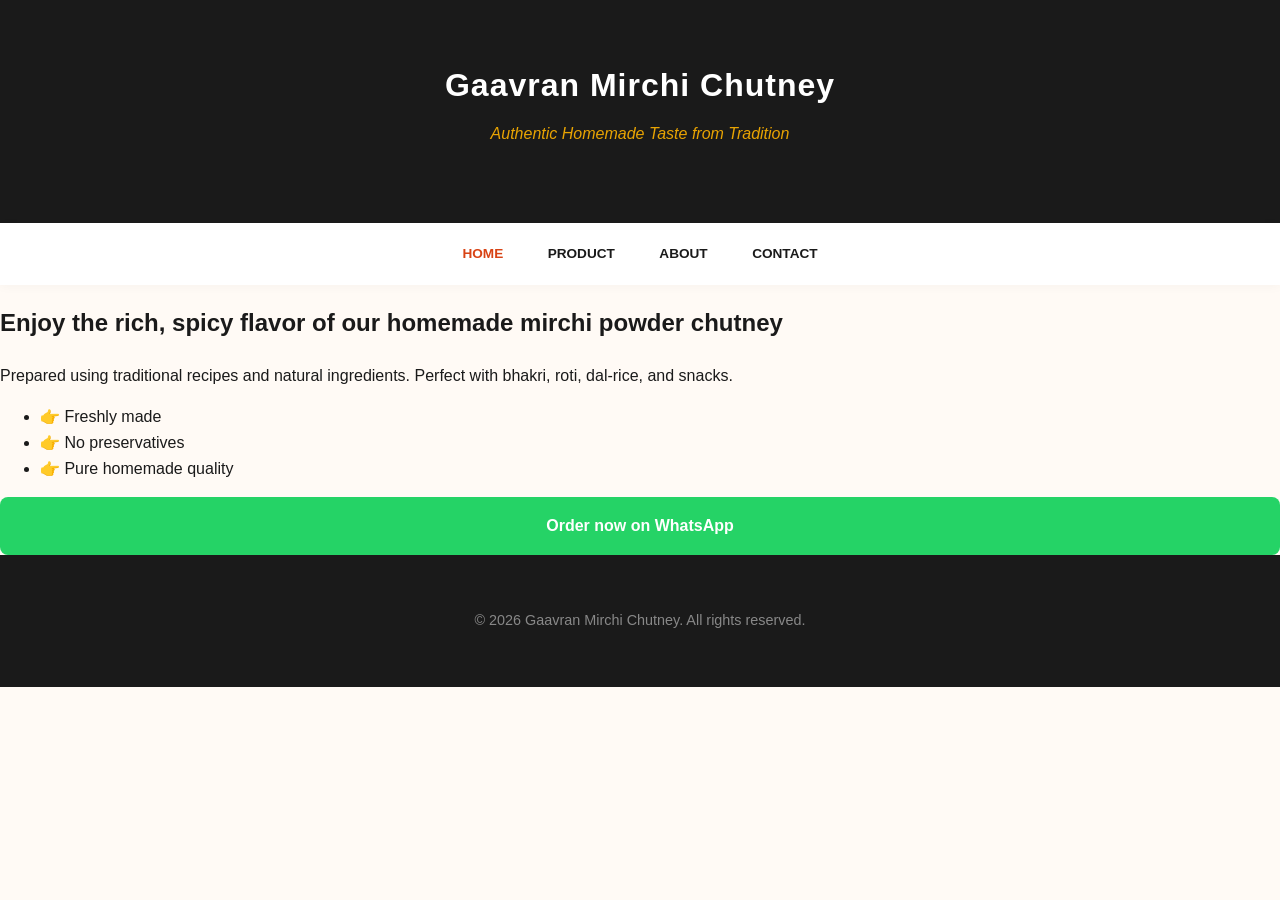
<file: index.html>
<!DOCTYPE html>
<html>
<head>
    <title>Gaavran Mirchi Chutney - Home</title>
    <link rel="stylesheet" href="style.css">
</head>
<body>

<header>
    <h1>Gaavran Mirchi Chutney</h1>
    <p>Authentic Homemade Taste from Tradition</p>
</header>

<nav>
    <a href="index.html" class="active">Home</a>
    <a href="products.html">Product</a>
    <a href="about.html">About</a>
    <a href="contact.html">Contact</a>
</nav>

<section id="home" class="banner">
    <h2>Enjoy the rich, spicy flavor of our homemade mirchi powder chutney</h2>
    <p>Prepared using traditional recipes and natural ingredients. Perfect with bhakri, roti, dal-rice, and snacks.</p>
    <ul>
        <li>👉 Freshly made</li>
        <li>👉 No preservatives</li>
        <li>👉 Pure homemade quality</li>
    </ul>
    <a class="whatsapp-btn" href="https://wa.me/919876543210?text=Hi,%20I%20want%20to%20order%20Mirchi%20Powder%20Chutney" target="_blank">Order now on WhatsApp</a>
</section>

<footer>
    <p>© 2026 Gaavran Mirchi Chutney. All rights reserved.</p>
</footer>

<script src="script.js"></script>

</body>
</html>
</file>
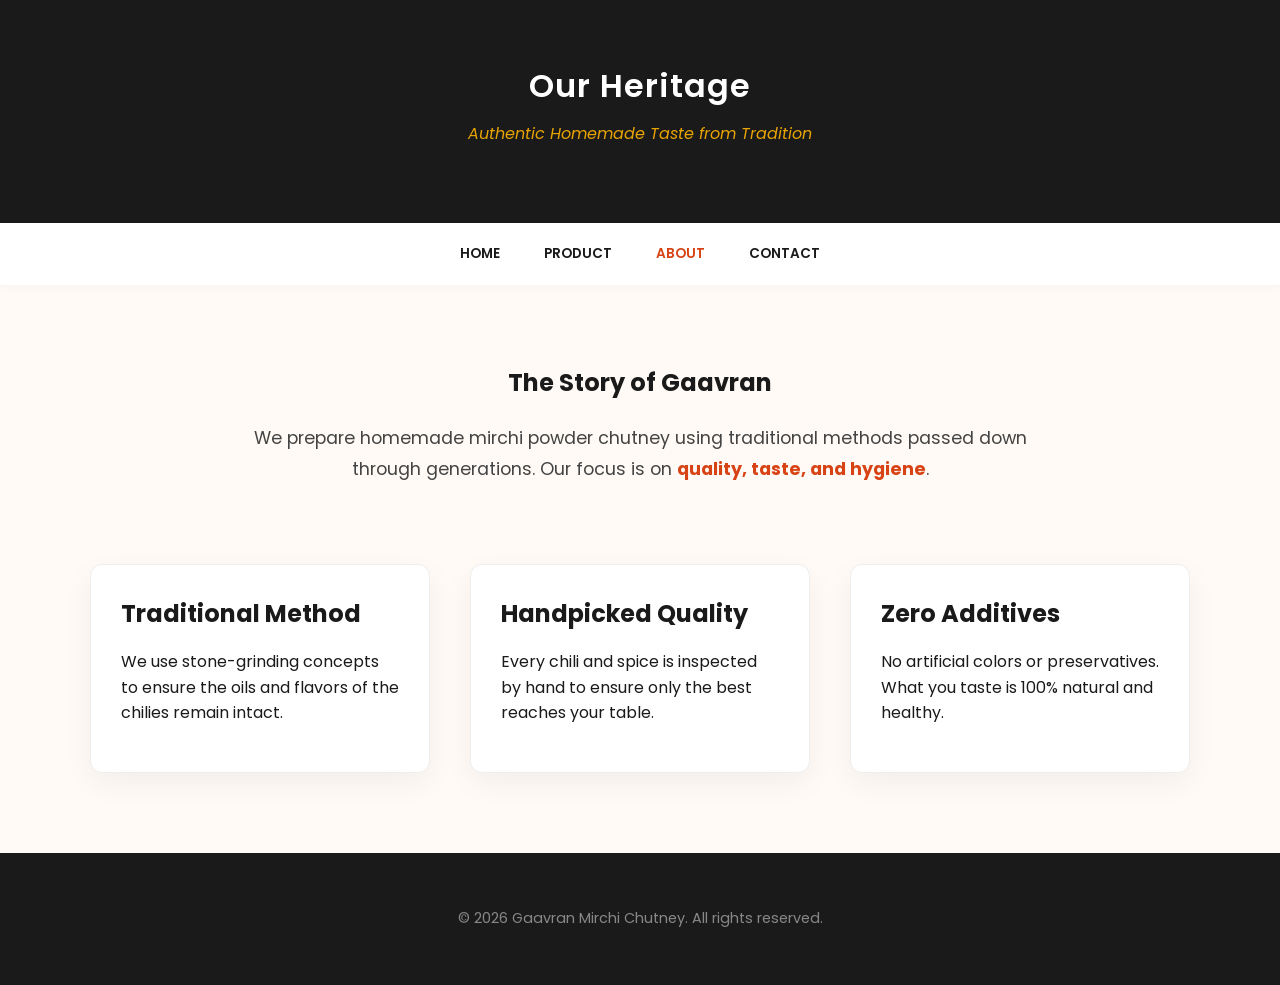
<file: about.html>
<!DOCTYPE html>
<html lang="en">
<head>
    <meta charset="UTF-8">
    <meta name="viewport" content="width=device-width, initial-scale=1.0">
    <title>About Our Tradition - Gaavran Mirchi Chutney</title>
    <link rel="stylesheet" href="style.css">
    <link href="https://fonts.googleapis.com/css2?family=Poppins:wght@300;400;600&display=swap" rel="stylesheet">
</head>
<body>

<header>
    <h1>Our Heritage</h1>
    <p>Authentic Homemade Taste from Tradition</p>
</header>

<nav>
    <a href="index.html">Home</a>
    <a href="products.html">Product</a>
    <a href="about.html" class="active">About</a>
    <a href="contact.html">Contact</a>
</nav>

<section class="page-heading" style="max-width: 800px; margin: 0 auto; text-align: center;">
    <h2>The Story of Gaavran</h2>
    <p style="font-size: 1.1rem; color: #444; line-height: 1.8;">
        We prepare homemade mirchi powder chutney using traditional methods passed down through generations. 
        Our focus is on <strong>quality, taste, and hygiene</strong>.
    </p>
</section>

<main class="products" style="grid-template-columns: repeat(auto-fit, minmax(280px, 1fr));">
    <div class="product">
        <div class="product-info">
            <h3>Traditional Method</h3>
            <p>We use stone-grinding concepts to ensure the oils and flavors of the chilies remain intact.</p>
        </div>
    </div>
    <div class="product">
        <div class="product-info">
            <h3>Handpicked Quality</h3>
            <p>Every chili and spice is inspected by hand to ensure only the best reaches your table.</p>
        </div>
    </div>
    <div class="product">
        <div class="product-info">
            <h3>Zero Additives</h3>
            <p>No artificial colors or preservatives. What you taste is 100% natural and healthy.</p>
        </div>
    </div>
</main>

<footer>
    <p>© 2026 Gaavran Mirchi Chutney. All rights reserved.</p>
</footer>

</body>
</html>
</file>
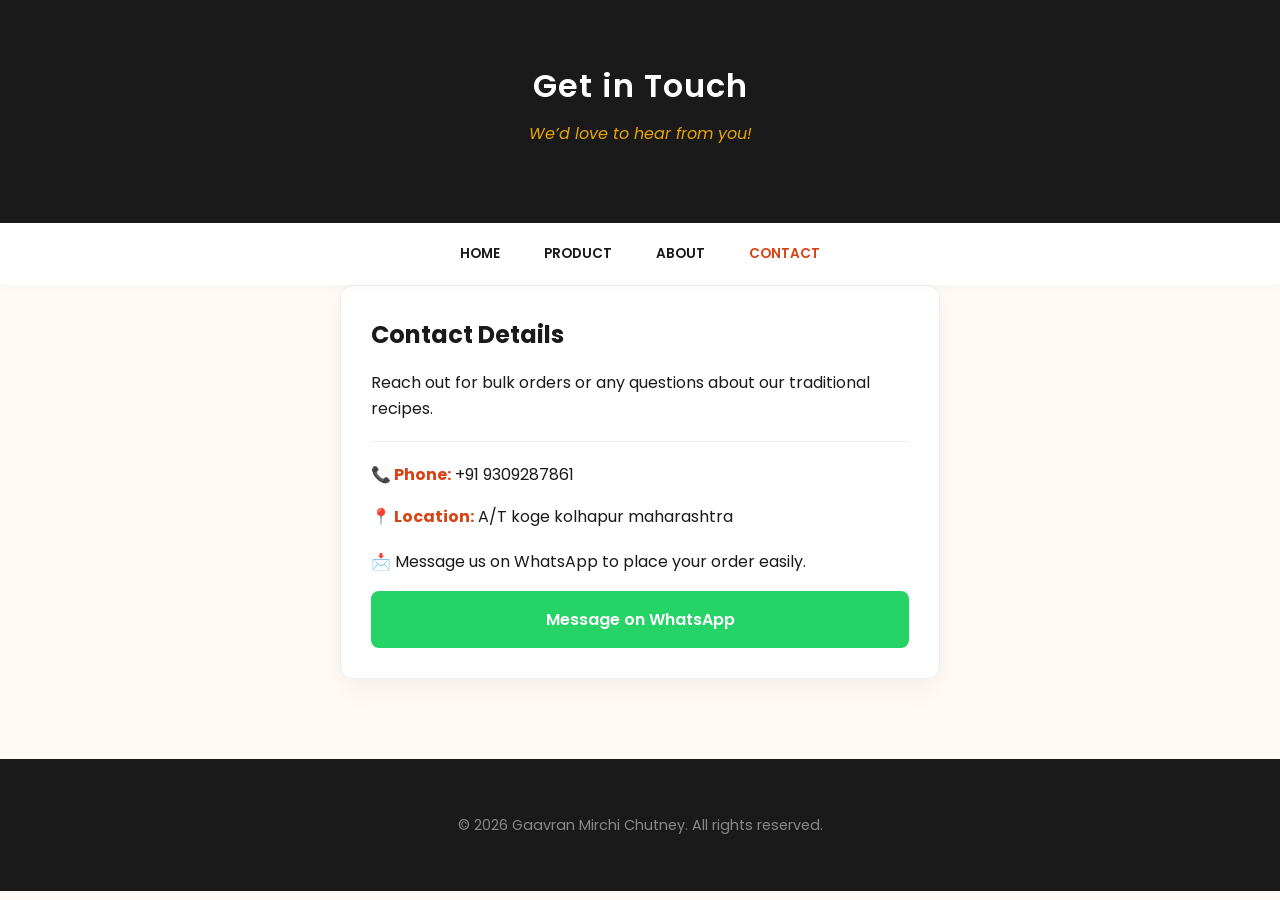
<file: contact.html>
<!DOCTYPE html>
<html lang="en">
<head>
    <meta charset="UTF-8">
    <meta name="viewport" content="width=device-width, initial-scale=1.0">
    <title>Contact - Gaavran Mirchi Chutney</title>
    <link rel="stylesheet" href="style.css">
    <link href="https://fonts.googleapis.com/css2?family=Poppins:wght@300;400;600&display=swap" rel="stylesheet">
</head>
<body>

<header>
    <h1>Get in Touch</h1>
    <p>We’d love to hear from you!</p>
</header>

<nav>
    <a href="index.html">Home</a>
    <a href="products.html">Product</a>
    <a href="about.html">About</a>
    <a href="contact.html" class="active">Contact</a>
</nav>

<main class="products" style="grid-template-columns: 1fr; max-width: 600px;">
    <div class="product" style="text-align: center;">
        <div class="product-info">
            <h3>Contact Details</h3>
            <p>Reach out for bulk orders or any questions about our traditional recipes.</p>
            <hr style="border: 0; border-top: 1px solid #eee; margin: 20px 0;">
            <p><strong>📞 Phone:</strong> +91 9309287861</p>
            <p><strong>📍 Location:</strong> A/T koge kolhapur maharashtra</p>
            <p style="margin-top: 20px;">📩 Message us on WhatsApp to place your order easily.</p>
            <a class="whatsapp-btn" href="https://wa.me/918600950072" target="_blank">Message on WhatsApp</a>
        </div>
    </div>
</main>

<footer>
    <p>© 2026 Gaavran Mirchi Chutney. All rights reserved.</p>
</footer>

</body>
</html>
</file>
<file: style.css>
:root {
    --brand-dark: #1a1a1a;
    --brand-accent: #d84315;
    --brand-gold: #ffb300;
    --bg-cream: #fffaf5;
    --white: #ffffff;
    --text-body: #4a4a4a;
    --radius: 12px;
    --shadow: 0 10px 30px rgba(0,0,0,0.05);
}

body {
    font-family: 'Poppins', sans-serif;
    background-color: var(--bg-cream);
    color: var(--brand-dark);
    margin: 0;
    line-height: 1.6;
}

header {
    background-color: var(--brand-dark);
    color: var(--white);
    padding: 60px 20px;
    text-align: center;
}

header h1 { margin: 0; letter-spacing: 1px; font-weight: 600; }
header p { color: var(--brand-gold); margin-top: 10px; font-style: italic; opacity: 0.9; }

nav {
    background: var(--white);
    text-align: center;
    position: sticky;
    top: 0;
    z-index: 1000;
    box-shadow: 0 2px 10px rgba(0,0,0,0.03);
}

nav a {
    display: inline-block;
    padding: 20px;
    color: var(--brand-dark);
    text-decoration: none;
    font-weight: 600;
    font-size: 0.85rem;
    text-transform: uppercase;
    transition: 0.3s;
}

nav a:hover, nav a.active { color: var(--brand-accent); }

.page-heading {
    text-align: center;
    padding: 60px 20px;
}

.products {
    display: grid;
    grid-template-columns: repeat(auto-fit, minmax(320px, 1fr));
    gap: 40px;
    max-width: 1100px;
    margin: 0 auto 80px;
    padding: 0 20px;
}

.product {
    background: var(--white);
    border-radius: var(--radius);
    overflow: hidden;
    box-shadow: var(--shadow);
    transition: transform 0.3s ease;
    border: 1px solid #eee;
}

.product:hover { transform: translateY(-10px); }

.product img { width: 100%; height: 240px; object-fit: cover; }

.product-info { padding: 30px; text-align: left; }

.product h3 { margin: 0 0 10px 0; font-size: 1.5rem; }

.price {
    font-weight: 600;
    color: var(--brand-accent);
    font-size: 1.2rem;
    display: block;
    margin-bottom: 15px;
}

.product ul {
    list-style: none;
    padding: 0;
    margin: 20px 0;
    font-size: 0.9rem;
    color: var(--text-body);
}

.product li { margin: 8px 0; }

.whatsapp-btn {
    display: block;
    background-color: #25D366;
    color: var(--white);
    padding: 16px;
    text-align: center;
    text-decoration: none;
    border-radius: 8px;
    font-weight: 600;
    transition: 0.3s;
}

.whatsapp-btn:hover { filter: brightness(1.05); }

footer {
    background: var(--brand-dark);
    color: #888;
    text-align: center;
    padding: 40px;
    font-size: 0.9rem;
}

@media (max-width: 600px) {
    header { padding: 40px 20px; }
    nav a { padding: 15px 10px; font-size: 0.75rem; }
}
/* Better spacing for single-column center items */
main {
    padding: 40px 20px;
}

/* Horizontal line for separators */
hr {
    border: 0;
    border-top: 1px solid #f0f0f0;
}

/* Strong text color for emphasis */
strong {
    color: var(--brand-accent);
}
</file>
